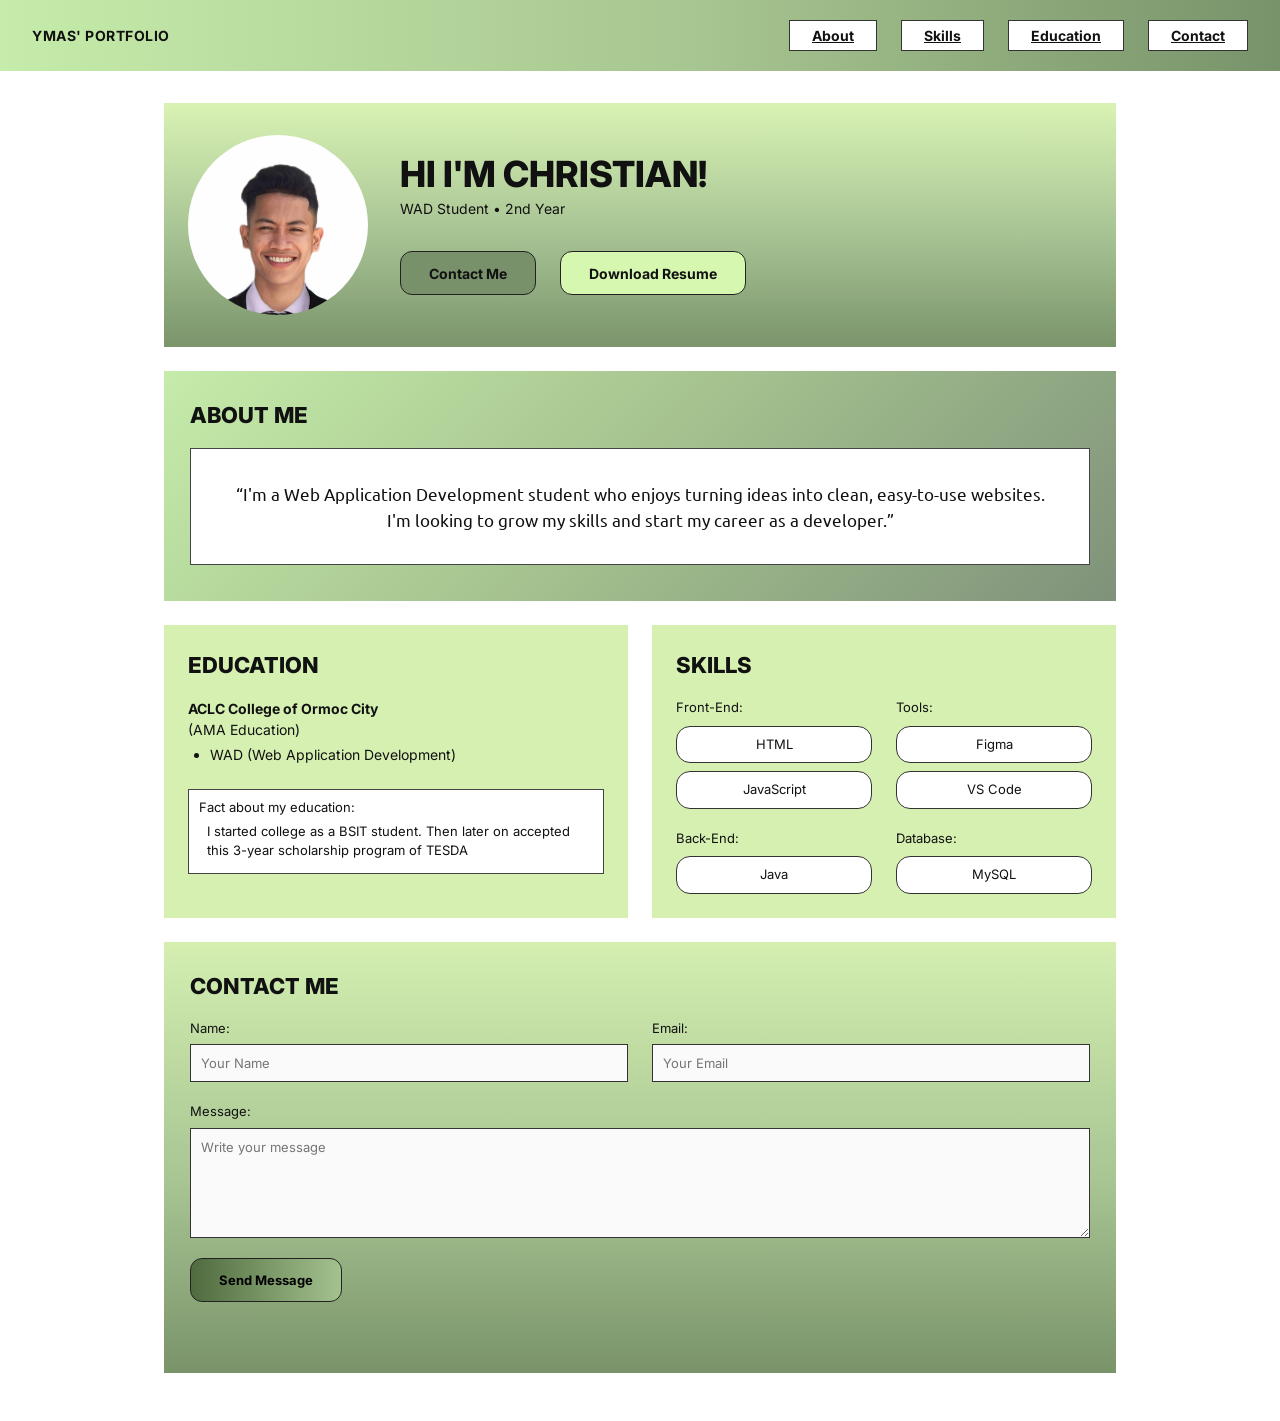
<file: index.html>
<!DOCTYPE html>
<html lang="en">
<head>
  <meta charset="UTF-8">
  <meta name="viewport" content="width=device-width, initial-scale=1.0">
  <title>Ymas' Portfolio</title>
  <link rel="preconnect" href="https://fonts.googleapis.com">
  <link rel="preconnect" href="https://fonts.gstatic.com" crossorigin>
  <link href="https://fonts.googleapis.com/css2?family=Inter:wght@400;600;700;800&family=Ubuntu:wght@400;500&display=swap" rel="stylesheet">
  <link rel="stylesheet" href="style.css">
</head>
<body>

  <!-- HEADER -->
  <header class="site-header">
    <a href="#home" class="logo">YMAS' PORTFOLIO</a>
    <nav class="nav" aria-label="Main navigation">
      <a href="#about">About</a>
      <a href="#skills">Skills</a>
      <a href="#education">Education</a>
      <a href="#contact">Contact</a>
    </nav>
  </header>

  <main class="page">

    <!-- HERO -->
    <section id="home" class="hero">
      <div class="photo" id="photo">
        
        <img src="images/profile.jpg" alt="Photo of Christian" id="profileImg">
      </div>
      <div class="hero-text">
        <h1>HI I'M CHRISTIAN!</h1>
        <p class="subtitle">WAD Student &bull; 2nd Year</p>
        <div class="buttons">
          <a href="#contact" class="btn btn-dark">Contact Me</a>
          <!-- Put your resume in the same folder and name it resume.pdf -->
          <a href="resume.pdf" class="btn btn-light" download>Download Resume</a>
        </div>
      </div>
    </section>

    <!-- ABOUT -->
    <section id="about" class="about">
      <h2>ABOUT ME</h2>
      <div class="about-box">
        <p>&ldquo;I'm a Web Application Development student who enjoys turning ideas into clean, easy-to-use websites. I'm looking to grow my skills and start my career as a developer.&rdquo;</p>
      </div>
    </section>

    <!-- EDUCATION + SKILLS -->
    <div class="two-col">

      <section id="education" class="card">
        <h2>EDUCATION</h2>
        <p class="school"><strong>ACLC College of Ormoc City</strong><br>(AMA Education)</p>
        <ul>
          <li>WAD (Web Application Development)</li>
        </ul>
        <div class="fact-box">
          <p>Fact about my education:</p>
          <p class="fact-text">I started college as a BSIT student. Then later on accepted this 3-year scholarship program of TESDA</p>
        </div>
      </section>

      <section id="skills" class="card">
        <h2>SKILLS</h2>
        <div class="skills-grid">
          <div class="skill-group">
            <span class="skill-label">Front-End:</span>
            <span class="pill">HTML</span>
            <span class="pill">JavaScript</span>
          </div>
          <div class="skill-group">
            <span class="skill-label">Tools:</span>
            <span class="pill">Figma</span>
            <span class="pill">VS Code</span>
          </div>
          <div class="skill-group">
            <span class="skill-label">Back-End:</span>
            <span class="pill">Java</span>
          </div>
          <div class="skill-group">
            <span class="skill-label">Database:</span>
            <span class="pill">MySQL</span>
          </div>
        </div>
      </section>

    </div>

    <!-- CONTACT -->
    <section id="contact" class="contact">
      <h2>CONTACT ME</h2>
      <form id="contactForm" novalidate>
        <div class="form-row">
          <div class="field">
            <label for="name">Name:</label>
            <input type="text" id="name" name="name" placeholder="Your Name" required>
          </div>
          <div class="field">
            <label for="email">Email:</label>
            <input type="email" id="email" name="email" placeholder="Your Email" required>
          </div>
        </div>
        <div class="field">
          <label for="message">Message:</label>
          <textarea id="message" name="message" placeholder="Write your message" required></textarea>
        </div>
        <button type="submit" class="btn btn-send">Send Message</button>
        <p class="form-status" id="formStatus" role="status" aria-live="polite"></p>
      </form>
    </section>

  </main>

  <script src="script.js"></script>
</body>
</html>
</file>
<file: style.css>
/* ---------- Colors ---------- */
:root {
  --green-light: #d6f0b2;
  --green-mid: #a9c996;
  --green-dark: #7a936a;
  --green-deep: #4f6b3f;
  --text: #111;
  --white: #fff;
}

/* ---------- Reset ---------- */
* { box-sizing: border-box; margin: 0; padding: 0; }

html { scroll-behavior: smooth; }

body {
  font-family: 'Inter', Arial, sans-serif;
  color: var(--text);
  background: var(--white);
  line-height: 1.5;
}

a { color: inherit; }

:focus-visible {
  outline: 3px solid #1d3b0f;
  outline-offset: 2px;
}

/* ---------- Header ---------- */
.site-header {
  display: flex;
  align-items: center;
  justify-content: space-between;
  flex-wrap: wrap;
  gap: 16px;
  padding: 20px 32px;
  background: linear-gradient(90deg, #c5ecaa 0%, #a7c590 55%, #78936a 100%);
}

.logo {
  font-size: 14px;
  font-weight: 700;
  letter-spacing: 0.5px;
  text-decoration: none;
}

.nav {
  display: flex;
  flex-wrap: wrap;
  gap: 24px;
}

.nav a {
  background: var(--white);
  border: 1px solid #333;
  padding: 4px 22px;
  font-size: 14px;
  font-weight: 700;
  text-decoration: underline;
}

.nav a:hover { background: var(--green-light); }

/* ---------- Page wrapper ---------- */
.page {
  max-width: 1000px;
  margin: 0 auto;
  padding: 32px 24px 48px;
  display: flex;
  flex-direction: column;
  gap: 24px;
}

section[id] { scroll-margin-top: 16px; }

h2 {
  font-size: 22px;
  font-weight: 800;
  margin-bottom: 16px;
}

/* ---------- Hero ---------- */
.hero {
  display: flex;
  align-items: center;
  flex-wrap: wrap;
  gap: 32px;
  padding: 32px 24px;
  background: linear-gradient(180deg, #d9f3b4 0%, #a6c293 55%, #7b946b 100%);
}

.photo {
  width: 180px;
  height: 180px;
  flex-shrink: 0;
  border-radius: 50%;
  overflow: hidden;
  background: var(--white);
  display: flex;
  align-items: center;
  justify-content: center;
}

.photo img {
  width: 100%;
  height: 100%;
  object-fit: cover;
}

/* shown if the picture file is missing */
.photo.no-image::after {
  content: 'PHOTO';
  font-weight: 700;
  color: #555;
}

.hero-text { flex: 1; min-width: 260px; }

.hero-text h1 {
  font-size: clamp(28px, 5vw, 36px);
  font-weight: 800;
  line-height: 1.1;
}

.subtitle {
  font-size: 14px;
  margin-top: 4px;
}

.buttons {
  display: flex;
  flex-wrap: wrap;
  gap: 24px;
  margin-top: 32px;
}

.btn {
  display: inline-flex;
  align-items: center;
  justify-content: center;
  min-height: 44px;
  padding: 0 28px;
  border: 1px solid #222;
  border-radius: 12px;
  font-family: inherit;
  font-size: 14px;
  font-weight: 700;
  text-decoration: none;
  cursor: pointer;
  transition: transform 0.15s ease, filter 0.15s ease;
}

.btn:hover { transform: translateY(-2px); filter: brightness(1.05); }

.btn-dark { background: #78916a; }
.btn-light { background: #d6f7b0; }

/* ---------- About ---------- */
.about {
  padding: 28px 26px 36px;
  background: linear-gradient(135deg, #c5ecaa 0%, #a7c590 45%, #7f927a 100%);
}

.about-box {
  background: var(--white);
  border: 1px solid #444;
  padding: 32px 36px;
  text-align: center;
  font-family: 'Ubuntu', Arial, sans-serif;
  font-size: 17px;
}

/* ---------- Education + Skills ---------- */
.two-col {
  display: grid;
  grid-template-columns: repeat(auto-fit, minmax(300px, 1fr));
  gap: 24px;
}

.card {
  background: var(--green-light);
  padding: 24px;
}

.school { font-size: 14px; margin-bottom: 4px; }

.card ul {
  margin: 0 0 24px 22px;
  font-size: 14px;
}

.fact-box {
  background: var(--white);
  border: 1px solid #444;
  padding: 8px 10px 12px;
  font-size: 13px;
}

.fact-text { padding: 4px 8px 0; }

.skills-grid {
  display: grid;
  grid-template-columns: 1fr 1fr;
  gap: 20px 24px;
}

.skill-group {
  display: flex;
  flex-direction: column;
  gap: 8px;
}

.skill-label { font-size: 13px; }

.pill {
  display: block;
  background: var(--white);
  border: 1px solid #333;
  border-radius: 14px;
  padding: 8px 12px;
  text-align: center;
  font-size: 13px;
}

/* ---------- Contact ---------- */
.contact {
  padding: 28px 26px 36px;
  background: linear-gradient(180deg, #d4efb0 0%, #a8c593 55%, #7a936a 100%);
}

.form-row {
  display: grid;
  grid-template-columns: repeat(auto-fit, minmax(240px, 1fr));
  gap: 24px;
}

.field {
  display: flex;
  flex-direction: column;
  gap: 6px;
  margin-bottom: 20px;
  font-size: 13px;
}

.field input,
.field textarea {
  width: 100%;
  background: #fafafa;
  border: 1px solid #333;
  padding: 10px;
  font-family: inherit;
  font-size: 13px;
}

.field textarea {
  min-height: 110px;
  resize: vertical;
}

.field input.invalid,
.field textarea.invalid {
  border: 2px solid #a11;
}

.btn-send {
  background: linear-gradient(90deg, #4f6b3f, #a4c28e);
  padding: 0 28px;
  font-size: 13px;
}

.form-status {
  margin-top: 14px;
  font-size: 14px;
  font-weight: 600;
  min-height: 1.5em;
}

/* ---------- Phones ---------- */
@media (max-width: 600px) {
  .site-header { padding: 16px; }
  .nav { gap: 10px; }
  .nav a { padding: 8px 14px; }
  .hero { justify-content: center; text-align: center; }
  .buttons { justify-content: center; }
  .about-box { padding: 24px 18px; }
  .skills-grid { grid-template-columns: 1fr; }
}

@media (prefers-reduced-motion: reduce) {
  html { scroll-behavior: auto; }
  .btn { transition: none; }
}
</file>
